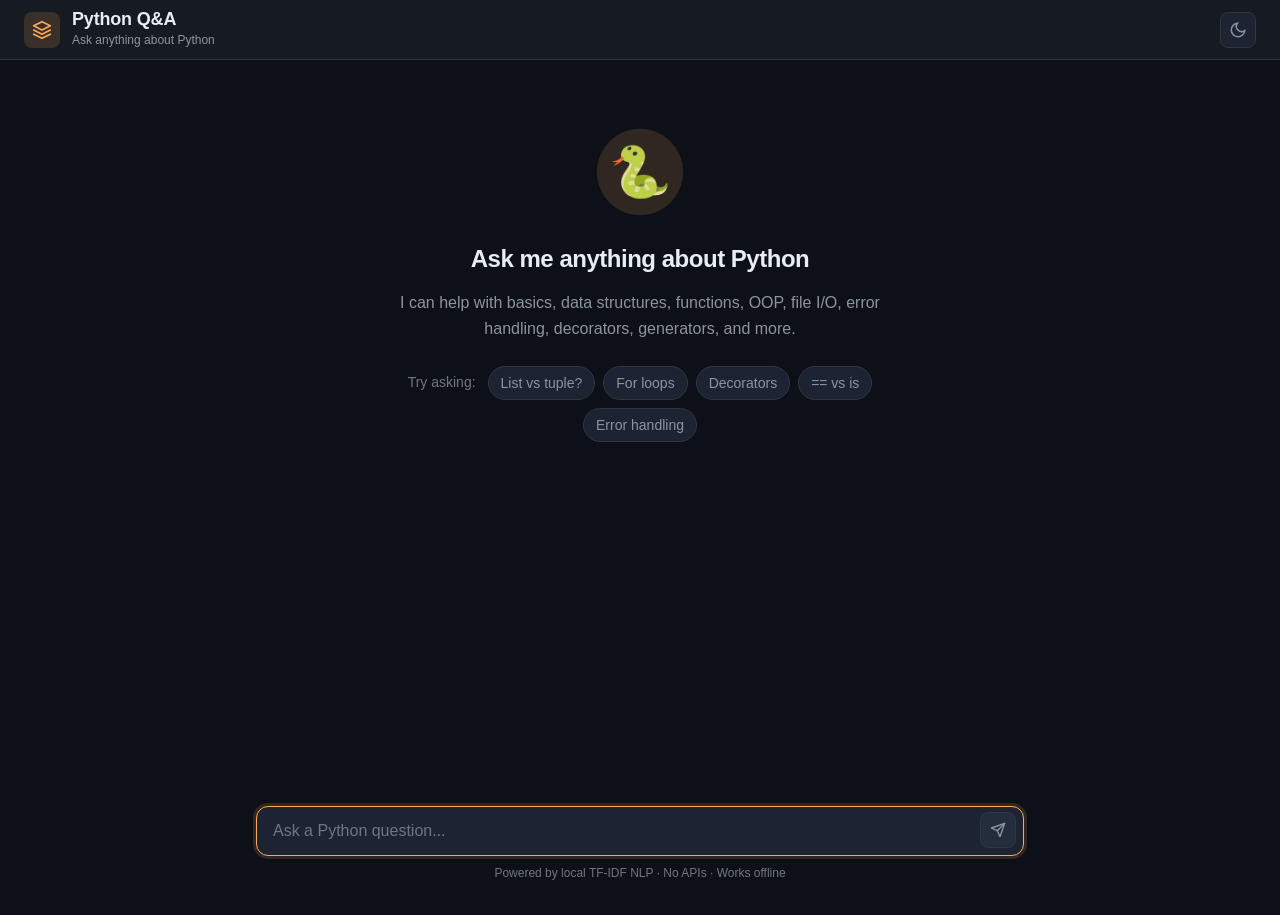
<file: static/index.html>
<!DOCTYPE html>
<html lang="en" data-theme="dark">
<head>
  <meta charset="UTF-8">
  <meta name="viewport" content="width=device-width, initial-scale=1.0">
  <title>Python Q&A Chatbot</title>
  <link rel="stylesheet" href="/static/style.css">
  <link rel="preconnect" href="https://fonts.googleapis.com">
  <link rel="preconnect" href="https://fonts.gstatic.com" crossorigin>
  <link href="https://fonts.googleapis.com/css2?family=Inter:wght@400;500;600;700&family=JetBrains+Mono:wght@400;500&display=swap" rel="stylesheet">
</head>
<body>
  <div class="app">
    <!-- Header -->
    <header class="header">
      <div class="header-brand">
        <div class="brand-icon">
          <svg viewBox="0 0 24 24" fill="none" stroke="currentColor" stroke-width="2" stroke-linecap="round" stroke-linejoin="round">
            <path d="M12 2L2 7l10 5 10-5-10-5z"/>
            <path d="M2 17l10 5 10-5"/>
            <path d="M2 12l10 5 10-5"/>
          </svg>
        </div>
        <div class="brand-text">
          <h1>Python Q&A</h1>
          <p class="subtitle">Ask anything about Python</p>
        </div>
      </div>
      <div class="header-actions">
        <button id="themeToggle" class="icon-btn" aria-label="Toggle theme">
          <svg class="icon-sun" viewBox="0 0 24 24" fill="none" stroke="currentColor" stroke-width="2">
            <circle cx="12" cy="12" r="5"/>
            <line x1="12" y1="1" x2="12" y2="3"/>
            <line x1="12" y1="21" x2="12" y2="23"/>
            <line x1="4.22" y1="4.22" x2="5.64" y2="5.64"/>
            <line x1="18.36" y1="18.36" x2="19.78" y2="19.78"/>
            <line x1="1" y1="12" x2="3" y2="12"/>
            <line x1="21" y1="12" x2="23" y2="12"/>
            <line x1="4.22" y1="19.78" x2="5.64" y2="18.36"/>
            <line x1="18.36" y1="5.64" x2="19.78" y2="4.22"/>
          </svg>
          <svg class="icon-moon" viewBox="0 0 24 24" fill="none" stroke="currentColor" stroke-width="2">
            <path d="M21 12.79A9 9 0 1 1 11.21 3 7 7 0 0 0 21 12.79z"/>
          </svg>
        </button>
      </div>
    </header>

    <!-- Main chat area -->
    <main class="chat-area">
      <div class="welcome-overlay" id="welcomeOverlay">
        <div class="welcome-card">
          <div class="welcome-python-logo">
            <svg viewBox="0 0 100 100">
              <circle cx="50" cy="50" r="45" fill="var(--color-brand)" opacity="0.15"/>
              <text x="50" y="68" font-size="52" font-weight="700" fill="var(--color-brand)" text-anchor="middle" font-family="serif">🐍</text>
            </svg>
          </div>
          <h2>Ask me anything about Python</h2>
          <p class="welcome-desc">
            I can help with basics, data structures, functions, OOP, file I/O,
            error handling, decorators, generators, and more.
          </p>
          <div class="suggestions">
            <span class="suggestions-label">Try asking:</span>
            <button class="suggestion-chip" data-question="What is the difference between a list and a tuple?">
              List vs tuple?
            </button>
            <button class="suggestion-chip" data-question="How do I use a for loop in Python?">
              For loops
            </button>
            <button class="suggestion-chip" data-question="What are decorators in Python?">
              Decorators
            </button>
            <button class="suggestion-chip" data-question="What is the difference between == and is?">
              == vs is
            </button>
            <button class="suggestion-chip" data-question="How do I handle errors in Python?">
              Error handling
            </button>
          </div>
        </div>
      </div>

      <!-- Messages container -->
      <div class="messages" id="messages">
        <!-- Messages appear here -->
      </div>

      <!-- Typing indicator -->
      <div class="typing-indicator" id="typingIndicator" style="display: none;">
        <div class="typing-dots">
          <span></span><span></span><span></span>
        </div>
        <span class="typing-text">Python is thinking...</span>
      </div>

      <!-- Input area -->
      <div class="input-area">
        <form id="chatForm" class="chat-form">
          <div class="input-wrapper">
            <textarea
              id="questionInput"
              class="chat-input"
              placeholder="Ask a Python question..."
              rows="1"
              autofocus
              aria-label="Your question"
            ></textarea>
            <button type="submit" class="send-btn" id="sendBtn" aria-label="Send question">
              <svg viewBox="0 0 24 24" fill="none" stroke="currentColor" stroke-width="2" stroke-linecap="round" stroke-linejoin="round">
                <line x1="22" y1="2" x2="11" y2="13"/>
                <polygon points="22 2 15 22 11 13 2 9 22 2"/>
              </svg>
            </button>
          </div>
        </form>
        <p class="input-hint">
          Powered by local TF-IDF NLP · No APIs · Works offline
        </p>
      </div>
    </main>
  </div>

  <!-- Scrollbar styling -->
  <style>
    /* Webkit scrollbar */
    ::-webkit-scrollbar { width: 6px; }
    ::-webkit-scrollbar-track { background: transparent; }
    ::-webkit-scrollbar-thumb { background: var(--color-muted); border-radius: 3px; }
    ::-webkit-scrollbar-thumb:hover { background: var(--color-border); }
  </style>

  <script src="/static/app.js"></script>
</body>
</html>
</file>
<file: static/style.css>
/**
 * style.css — Python Q&A Chatbot design system.
 * Dark-first, responsive, polished.
 */

/* ===================================================================
 * CSS Variables / Design Tokens
 * =================================================================== */

:root {
  /* Colors — Dark theme (default) */
  --color-bg: #0d1117;
  --color-bg-elevated: #161b22;
  --color-bg-surface: #1c2333;
  --color-bg-hover: #242d3d;
  --color-border: #30363d;
  --color-border-light: #484f58;
  --color-text: #e6edf3;
  --color-text-muted: #8b949e;
  --color-text-dim: #6e7681;
  --color-brand: #ffa657;
  --color-brand-soft: rgba(255, 166, 87, 0.15);
  --color-brand-glow: rgba(255, 166, 87, 0.25);
  --color-success: #3fb950;
  --color-warning: #d29922;
  --color-danger: #f85149;
  --color-info: #58a6ff;

  /* Code block colors */
  --color-code-bg: #0d1117;
  --color-code-keyword: #ff7b72;
  --color-code-string: #a5d6ff;
  --color-code-comment: #8b949e;
  --color-code-function: #d2a8ff;
  --color-code-number: #79c0ff;
  --color-code-builtin: #ffa657;

  /* Typography */
  --font-sans: -apple-system, BlinkMacSystemFont, "Segoe UI", Roboto, "Helvetica Neue", Arial, sans-serif;
  --font-mono: "JetBrains Mono", "Fira Code", "Cascadia Code", Consolas, monospace;
  --font-size-xs: 0.75rem;
  --font-size-sm: 0.875rem;
  --font-size-base: 1rem;
  --font-size-lg: 1.125rem;
  --font-size-xl: 1.25rem;
  --font-size-2xl: 1.5rem;
  --font-size-3xl: 2rem;

  /* Spacing */
  --space-1: 0.25rem;
  --space-2: 0.5rem;
  --space-3: 0.75rem;
  --space-4: 1rem;
  --space-5: 1.25rem;
  --space-6: 1.5rem;
  --space-8: 2rem;
  --space-10: 2.5rem;
  --space-12: 3rem;

  /* Radii */
  --radius-sm: 4px;
  --radius-md: 8px;
  --radius-lg: 12px;
  --radius-xl: 16px;
  --radius-full: 9999px;

  /* Shadows */
  --shadow-sm: 0 1px 2px rgba(0, 0, 0, 0.3);
  --shadow-md: 0 4px 12px rgba(0, 0, 0, 0.4);
  --shadow-lg: 0 8px 24px rgba(0, 0, 0, 0.5);
  --shadow-glow: 0 0 20px var(--color-brand-glow);

  /* Transitions */
  --transition-fast: 150ms ease;
  --transition-base: 250ms ease;
  --transition-slow: 400ms ease;

  /* Layout */
  --header-height: 60px;
  --chat-max-width: 800px;
  --input-max-width: 680px;
}

/* Light theme */
[data-theme="light"] {
  --color-bg: #f6f8fa;
  --color-bg-elevated: #ffffff;
  --color-bg-surface: #ffffff;
  --color-bg-hover: #f0f2f5;
  --color-border: #d0d7de;
  --color-border-light: #e8ecf0;
  --color-text: #1f2328;
  --color-text-muted: #656d76;
  --color-text-dim: #8c959f;
  --color-brand: #bd513a;
  --color-brand-soft: rgba(189, 81, 58, 0.1);
  --color-brand-glow: rgba(189, 81, 58, 0.2);
  --color-code-bg: #f6f8fa;
  --color-code-keyword: #005cc5;
  --color-code-string: #2191fb;
  --color-code-comment: #6e7781;
  --color-code-function: #cb302c;
  --color-code-number: #0088f3;
  --color-code-builtin: #bd513a;
}

/* ===================================================================
 * Reset & Base
 * =================================================================== */

*, *::before, *::after {
  box-sizing: border-box;
  margin: 0;
  padding: 0;
}

html {
  font-size: 16px;
  -webkit-text-size-adjust: 100%;
  scroll-behavior: smooth;
}

body {
  font-family: var(--font-sans);
  font-size: var(--font-size-base);
  line-height: 1.6;
  color: var(--color-text);
  background: var(--color-bg);
  min-height: 100vh;
  -webkit-font-smoothing: antialiased;
  -moz-osx-font-smoothing: grayscale;
  overflow-x: hidden;
}

/* ===================================================================
 * App Layout
 * =================================================================== */

.app {
  display: flex;
  flex-direction: column;
  min-height: 100vh;
  max-width: 100vw;
}

/* ===================================================================
 * Header
 * =================================================================== */

.header {
  position: sticky;
  top: 0;
  z-index: 100;
  display: flex;
  align-items: center;
  justify-content: space-between;
  padding: 0 var(--space-6);
  height: var(--header-height);
  background: var(--color-bg-elevated);
  border-bottom: 1px solid var(--color-border);
  backdrop-filter: blur(12px);
  -webkit-backdrop-filter: blur(12px);
}

.header-brand {
  display: flex;
  align-items: center;
  gap: var(--space-3);
}

.brand-icon {
  width: 36px;
  height: 36px;
  display: flex;
  align-items: center;
  justify-content: center;
  border-radius: var(--radius-md);
  background: var(--color-brand-soft);
  color: var(--color-brand);
}

.brand-icon svg {
  width: 20px;
  height: 20px;
}

.brand-text h1 {
  font-size: var(--font-size-lg);
  font-weight: 700;
  letter-spacing: -0.01em;
  color: var(--color-text);
  line-height: 1.2;
}

.subtitle {
  font-size: var(--font-size-xs);
  color: var(--color-text-muted);
  margin-top: 1px;
}

.header-actions {
  display: flex;
  align-items: center;
  gap: var(--space-3);
}

.icon-btn {
  display: flex;
  align-items: center;
  justify-content: center;
  width: 36px;
  height: 36px;
  border: 1px solid var(--color-border);
  border-radius: var(--radius-md);
  background: var(--color-bg-surface);
  color: var(--color-text-muted);
  cursor: pointer;
  transition: all var(--transition-fast);
}

.icon-btn:hover {
  background: var(--color-bg-hover);
  color: var(--color-text);
  border-color: var(--color-border-light);
}

.icon-btn svg {
  width: 18px;
  height: 18px;
}

.icon-sun { display: none; }
.icon-moon { display: block; }

[data-theme="light"] .icon-sun { display: block; }
[data-theme="light"] .icon-moon { display: none; }

.admin-link {
  display: flex;
  align-items: center;
  gap: var(--space-2);
  padding: var(--space-2) var(--space-3);
  border: 1px solid var(--color-border);
  border-radius: var(--radius-md);
  background: var(--color-bg-surface);
  color: var(--color-text-muted);
  text-decoration: none;
  font-size: var(--font-size-sm);
  font-weight: 500;
  transition: all var(--transition-fast);
}

.admin-link:hover {
  background: var(--color-bg-hover);
  color: var(--color-text);
  border-color: var(--color-border-light);
}

.admin-link svg {
  width: 15px;
  height: 15px;
}

/* ===================================================================
 * Chat Area
 * =================================================================== */

.chat-area {
  flex: 1;
  display: flex;
  flex-direction: column;
  max-width: var(--chat-max-width);
  margin: 0 auto;
  padding: var(--space-6) var(--space-4);
  width: 100%;
  gap: var(--space-4);
}

/* ===================================================================
 * Welcome Overlay
 * =================================================================== */

.welcome-overlay {
  display: flex;
  align-items: center;
  justify-content: center;
  flex: 0 0 auto;
  padding: var(--space-8) 0;
}

.welcome-card {
  text-align: center;
  max-width: 480px;
}

.welcome-python-logo {
  width: 96px;
  height: 96px;
  margin: 0 auto var(--space-5);
  animation: float 3s ease-in-out infinite;
}

@keyframes float {
  0%, 100% { transform: translateY(0); }
  50% { transform: translateY(-6px); }
}

.welcome-python-logo svg {
  width: 100%;
  height: 100%;
}

.welcome-card h2 {
  font-size: var(--font-size-2xl);
  font-weight: 700;
  letter-spacing: -0.02em;
  margin-bottom: var(--space-3);
  color: var(--color-text);
}

.welcome-desc {
  font-size: var(--font-size-base);
  color: var(--color-text-muted);
  line-height: 1.6;
  margin-bottom: var(--space-6);
}

.suggestions {
  display: flex;
  flex-wrap: wrap;
  justify-content: center;
  align-items: center;
  gap: var(--space-2);
}

.suggestions-label {
  font-size: var(--font-size-sm);
  color: var(--color-text-dim);
  margin-right: var(--space-1);
}

.suggestion-chip {
  padding: var(--space-2) var(--space-3);
  border: 1px solid var(--color-border);
  border-radius: var(--radius-full);
  background: var(--color-bg-surface);
  color: var(--color-text-muted);
  font-size: var(--font-size-sm);
  cursor: pointer;
  transition: all var(--transition-fast);
  white-space: nowrap;
}

.suggestion-chip:hover {
  background: var(--color-brand-soft);
  border-color: var(--color-brand);
  color: var(--color-brand);
}

/* ===================================================================
 * Messages
 * =================================================================== */

.messages {
  flex: 1;
  display: flex;
  flex-direction: column;
  gap: var(--space-4);
  overflow-y: auto;
  padding: var(--space-2) 0;
  min-height: 300px;
  max-height: calc(70vh);
  scroll-behavior: smooth;
}

/* Bot message */
.message-bot {
  display: flex;
  flex-direction: column;
  gap: var(--space-2);
  max-width: 100%;
  animation: messageIn 0.35s ease;
}

@keyframes messageIn {
  from {
    opacity: 0;
    transform: translateY(8px);
  }
  to {
    opacity: 1;
    transform: translateY(0);
  }
}

.message-bot .message-header {
  display: flex;
  align-items: center;
  gap: var(--space-2);
  padding: 0 var(--space-2);
}

.message-bot .message-avatar {
  width: 28px;
  height: 28px;
  border-radius: var(--radius-full);
  background: var(--color-brand-soft);
  color: var(--color-brand);
  display: flex;
  align-items: center;
  justify-content: center;
  flex-shrink: 0;
}

.message-bot .message-avatar svg {
  width: 15px;
  height: 15px;
}

.message-bot .message-label {
  font-size: var(--font-size-xs);
  font-weight: 600;
  color: var(--color-brand);
  text-transform: uppercase;
  letter-spacing: 0.05em;
}

.message-bot .message-body {
  background: var(--color-bg-surface);
  border: 1px solid var(--color-border);
  border-radius: var(--radius-lg);
  padding: var(--space-4);
  box-shadow: var(--shadow-sm);
}

.message-bot .message-question {
  font-size: var(--font-size-sm);
  color: var(--color-text-muted);
  margin-bottom: var(--space-3);
  padding-bottom: var(--space-3);
  border-bottom: 1px solid var(--color-border);
  display: flex;
  align-items: center;
  justify-content: space-between;
}

.message-bot .message-question .q-text {
  font-style: italic;
}

.message-bot .message-question .q-badge {
  font-style: normal;
  font-size: var(--font-size-xs);
  padding: 2px 6px;
  border-radius: var(--radius-sm);
  background: var(--color-bg-hover);
  color: var(--color-text-dim);
  font-weight: 500;
}

.message-bot .message-answer {
  font-size: var(--font-size-base);
  line-height: 1.7;
  color: var(--color-text);
}

.message-bot .message-code {
  margin-top: var(--space-4);
  margin-bottom: var(--space-1);
}

.message-bot .message-code-label {
  font-size: var(--font-size-xs);
  font-weight: 600;
  color: var(--color-text-dim);
  text-transform: uppercase;
  letter-spacing: 0.05em;
  margin-bottom: var(--space-2);
  display: flex;
  align-items: center;
  gap: var(--space-2);
}

.copy-code-btn {
  display: inline-flex;
  align-items: center;
  gap: 0.3rem;
  margin-left: auto;
  border: 0;
  background: transparent;
  color: var(--color-text-dim);
  font: inherit;
  font-size: 0.7rem;
  text-transform: none;
  letter-spacing: 0;
  cursor: pointer;
  transition: color var(--transition-fast);
}

.copy-code-btn:hover,
.copy-code-btn.copied {
  color: var(--color-brand);
}

.copy-code-btn svg {
  width: 13px;
  height: 13px;
}

.message-bot .code-block {
  background: var(--color-code-bg);
  border: 1px solid var(--color-border);
  border-radius: var(--radius-md);
  padding: var(--space-3) var(--space-4);
  overflow-x: auto;
  font-family: var(--font-mono);
  font-size: var(--font-size-sm);
  line-height: 1.6;
  color: var(--color-text);
}

.code-block .code-line {
  display: block;
  white-space: pre;
}

/* Simple syntax highlighting via spans */
.code-block .kw { color: var(--color-code-keyword); font-weight: 500; }
.code-block .str { color: var(--color-code-string); }
.code-block .cm { color: var(--color-code-comment); font-style: italic; }
.code-block .fn { color: var(--color-code-function); }
.code-block .num { color: var(--color-code-number); }
.code-block .bi { color: var(--color-code-builtin); }
.code-block .op { color: var(--color-text-muted); }

/* Topic & difficulty chips */
.message-meta {
  display: flex;
  align-items: center;
  gap: var(--space-3);
  margin-top: var(--space-3);
  padding-top: var(--space-3);
  border-top: 1px solid var(--color-border);
  flex-wrap: wrap;
}

.chip {
  display: inline-flex;
  align-items: center;
  gap: var(--space-1);
  padding: 3px var(--space-2);
  border-radius: var(--radius-full);
  font-size: var(--font-size-xs);
  font-weight: 500;
  line-height: 1.4;
}

.chip-topic {
  background: var(--color-brand-soft);
  color: var(--color-brand);
  border: 1px solid rgba(255, 166, 87, 0.2);
}

.chip-difficulty {
  background: var(--color-bg-hover);
  color: var(--color-text-muted);
  border: 1px solid var(--color-border);
}

.chip-difficulty.beginner { color: var(--color-success); border-color: rgba(63, 185, 80, 0.3); background: rgba(63, 185, 80, 0.08); }
.chip-difficulty.intermediate { color: var(--color-warning); border-color: rgba(210, 153, 34, 0.3); background: rgba(210, 153, 34, 0.08); }
.chip-difficulty.advanced { color: var(--color-danger); border-color: rgba(248, 81, 73, 0.3); background: rgba(248, 81, 73, 0.08); }

.chip-confidence {
  background: var(--color-bg-hover);
  color: var(--color-text-dim);
  border: 1px solid var(--color-border);
  font-family: var(--font-mono);
}

/* Related questions */
.related-section {
  margin-top: var(--space-3);
  padding-top: var(--space-3);
  border-top: 1px solid var(--color-border);
}

.related-section .related-label {
  font-size: var(--font-size-xs);
  font-weight: 600;
  color: var(--color-text-dim);
  text-transform: uppercase;
  letter-spacing: 0.05em;
  margin-bottom: var(--space-2);
}

.related-chips {
  display: flex;
  flex-wrap: wrap;
  gap: var(--space-2);
}

.related-chip {
  padding: var(--space-2) var(--space-3);
  border: 1px solid var(--color-border);
  border-radius: var(--radius-md);
  background: var(--color-bg-hover);
  color: var(--color-text-muted);
  font-size: var(--font-size-sm);
  cursor: pointer;
  transition: all var(--transition-fast);
  text-align: left;
  line-height: 1.4;
}

.related-chip:hover {
  background: var(--color-brand-soft);
  border-color: var(--color-brand);
  color: var(--color-brand);
}

/* Unmatched message */
.message-unmatched {
  display: flex;
  flex-direction: column;
  gap: var(--space-2);
  max-width: 100%;
  animation: messageIn 0.35s ease;
}

.message-unmatched .message-body {
  background: rgba(248, 81, 73, 0.06);
  border: 1px solid rgba(248, 81, 73, 0.2);
  border-radius: var(--radius-lg);
  padding: var(--space-4);
  display: flex;
  align-items: flex-start;
  gap: var(--space-3);
}

.message-unmatched .unmatched-icon {
  color: var(--color-danger);
  flex-shrink: 0;
  margin-top: 2px;
}

.message-unmatched .unmatched-icon svg {
  width: 20px;
  height: 20px;
}

.message-unmatched .unmatched-text {
  font-size: var(--font-size-base);
  color: var(--color-text);
}

.message-unmatched .unmatched-text strong {
  color: var(--color-danger);
}

.message-unmatched .unmatched-text .highlight {
  background: rgba(248, 81, 73, 0.1);
  padding: 1px 4px;
  border-radius: var(--radius-sm);
  font-family: var(--font-mono);
  font-size: var(--font-size-sm);
  color: var(--color-danger);
}

.message-unmatched .unmatched-hint {
  font-size: var(--font-size-sm);
  color: var(--color-text-muted);
  margin-top: var(--space-2);
}

/* ===================================================================
 * Typing Indicator
 * =================================================================== */

.typing-indicator {
  display: flex;
  align-items: center;
  gap: var(--space-3);
  padding: var(--space-4) var(--space-4);
  background: var(--color-bg-surface);
  border: 1px solid var(--color-border);
  border-radius: var(--radius-lg);
  margin: 0 auto;
  max-width: 240px;
  box-shadow: var(--shadow-sm);
  animation: messageIn 0.3s ease;
}

.typing-dots {
  display: flex;
  gap: 4px;
}

.typing-dots span {
  width: 7px;
  height: 7px;
  border-radius: var(--radius-full);
  background: var(--color-text-dim);
  animation: typingBounce 1.4s ease-in-out infinite;
}

.typing-dots span:nth-child(1) { animation-delay: 0s; }
.typing-dots span:nth-child(2) { animation-delay: 0.2s; }
.typing-dots span:nth-child(3) { animation-delay: 0.4s; }

@keyframes typingBounce {
  0%, 60%, 100% { transform: translateY(0); background: var(--color-text-dim); }
  30% { transform: translateY(-4px); background: var(--color-text-muted); }
}

.typing-text {
  font-size: var(--font-size-sm);
  color: var(--color-text-dim);
  font-style: italic;
}

/* ===================================================================
 * Input Area
 * =================================================================== */

.input-area {
  flex: 0 0 auto;
  display: flex;
  flex-direction: column;
  gap: var(--space-2);
}

.chat-form {
  width: 100%;
}

.input-wrapper {
  position: relative;
  display: flex;
  align-items: flex-end;
  gap: var(--space-2);
}

.chat-input {
  flex: 1;
  padding: var(--space-3) var(--space-4);
  padding-right: 48px;
  border: 1px solid var(--color-border);
  border-radius: var(--radius-lg);
  background: var(--color-bg-surface);
  color: var(--color-text);
  font-family: var(--font-sans);
  font-size: var(--font-size-base);
  line-height: 1.5;
  resize: none;
  outline: none;
  transition: border-color var(--transition-fast), box-shadow var(--transition-fast);
  min-height: 44px;
  max-height: 120px;
}

.chat-input::placeholder {
  color: var(--color-text-dim);
}

.chat-input:focus {
  border-color: var(--color-brand);
  box-shadow: 0 0 0 3px var(--color-brand-soft);
}

.chat-input:disabled {
  opacity: 0.5;
  cursor: not-allowed;
}

.send-btn {
  position: absolute;
  right: var(--space-2);
  bottom: var(--space-2);
  width: 36px;
  height: 36px;
  display: flex;
  align-items: center;
  justify-content: center;
  border: 1px solid var(--color-border);
  border-radius: var(--radius-md);
  background: var(--color-bg-hover);
  color: var(--color-text-muted);
  cursor: pointer;
  transition: all var(--transition-fast);
  flex-shrink: 0;
}

.send-btn:hover {
  background: var(--color-brand-soft);
  border-color: var(--color-brand);
  color: var(--color-brand);
}

.send-btn:active {
  transform: scale(0.95);
}

.send-btn:disabled {
  opacity: 0.3;
  cursor: not-allowed;
}

.send-btn svg {
  width: 16px;
  height: 16px;
}

.input-hint {
  text-align: center;
  font-size: var(--font-size-xs);
  color: var(--color-text-dim);
  padding: 0 var(--space-2);
}

/* ===================================================================
 * Responsive
 * =================================================================== */

@media (max-width: 640px) {
  .header {
    padding: 0 var(--space-4);
  }

  .chat-area {
    padding: var(--space-4) var(--space-3);
    gap: var(--space-3);
  }

  .subtitle { display: none; }

  .welcome-card h2 {
    font-size: var(--font-size-xl);
  }

  .messages {
    max-height: 60vh;
    min-height: 200px;
  }

  .input-hint {
    display: none;
  }
}

@media (min-width: 768px) {
  .chat-area {
    padding: var(--space-8) var(--space-4);
  }
}

/* ===================================================================
 * Loading spinner for the send button
 * =================================================================== */

.send-btn.loading svg {
  animation: spin 0.8s linear infinite;
}

@keyframes spin {
  from { transform: rotate(0deg); }
  to { transform: rotate(360deg); }
}
</file>
